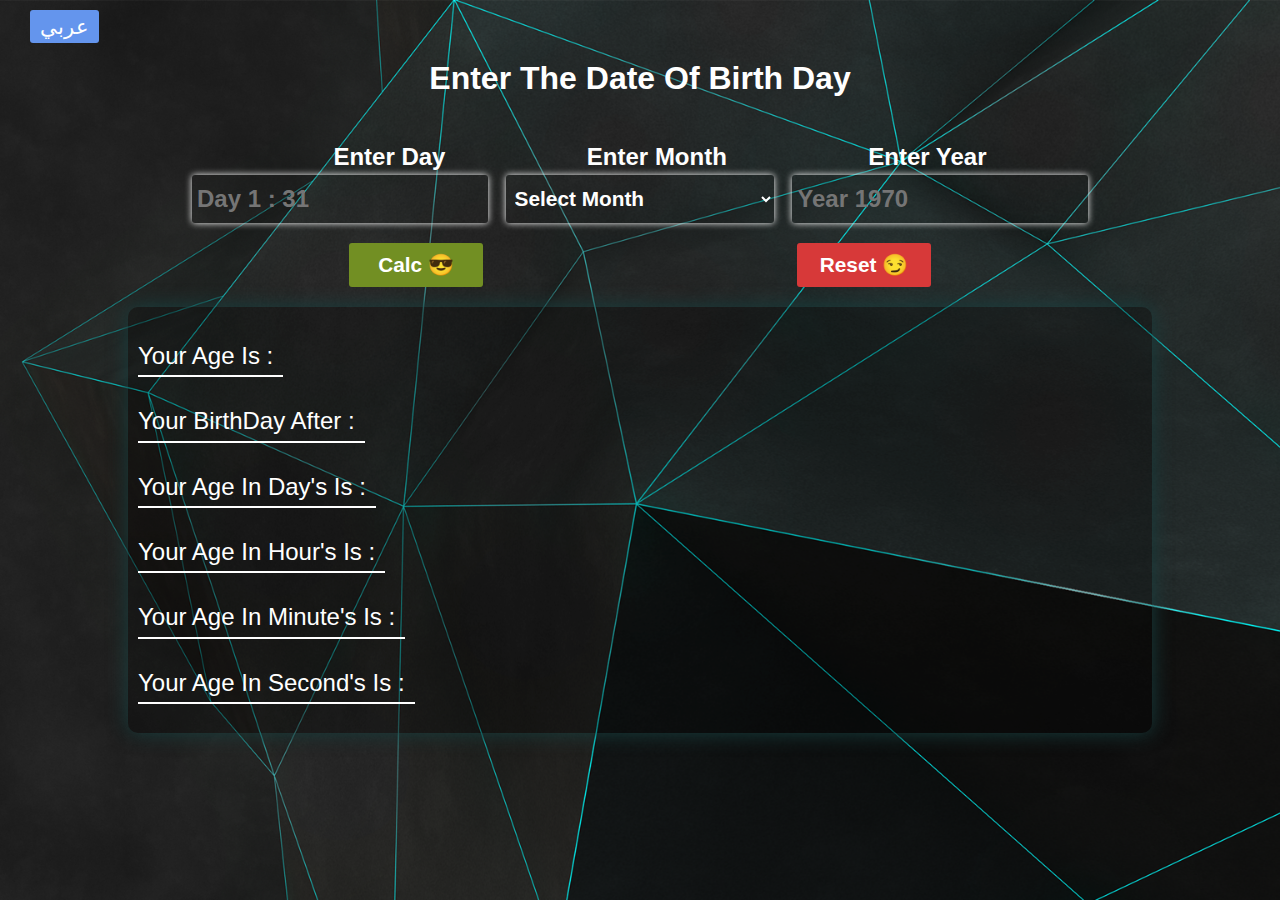
<file: index.html>
<!DOCTYPE html>
<html lang="en">
<head>
    <meta charset="UTF-8" />
    <meta http-equiv="X-UA-Compatible" content="IE=edge" />
    <meta name="viewport" content="width=device-width, initial-scale=1.0" />
    <meta name="description" content="test the SEO" />
    <!-- Normlize CSS File -->
    <link rel="stylesheet" href="css/normalize.css" />
    <!-- Main Style File -->
    <link rel="stylesheet" href="css/style.css" />
    <!-- Fav Icon -->
    <link rel="icon" href="img/fav_icon.jpg" />
    <!-- Title -->
    <title>Calc_Age</title>
</head>
<body>
    <!-- Header -->
    <div class="header">
        <a href="index-ar.html" class="lang-btn">عربي</a>
        <h1>enter the date of birth day</h1>
    </div>

    <!-- Label -->
    <div class="label">
        <h3>enter day</h3>
        <h3>enter month</h3>
        <h3>enter year</h3>
    </div>
    <!-- Form -->
    <form>
    <!-- Day Input -->
    <input
        type="number"
        max="31"
        min="1"
        class="day"
        placeholder="Day 1 : 31"
    />
        <!-- Select Month -->
        <select name="Month" id="month">
            <option value="">Select Month</option>
            <option value="Jan">January (1)</option>
            <option value="Feb">February (2)</option>
            <option value="Mar">March (3)</option>
            <option value="Apr">April (4)</option>
            <option value="May">May (5)</option>
            <option value="Jun">june (6)</option>
            <option value="Jul">july (7)</option>
            <option value="Aug">August (8)</option>
            <option value="Sep">September (9)</option>
            <option value="Oct">October (10)</option>
            <option value="Nov">November (11)</option>
            <option value="Dec">December (12)</option>
        </select>
        <!-- Year Input -->
        <input type="number" class="year" min="1970" placeholder="Year 1970" />
        <!-- Btn -->
        <input type="submit" class="calc" value="Calc 😎" />
        <input type="reset" class="reset" value="Reset 😏" />
    </form>
    <!-- Container -->
    <div class="container">
        <p>your age is : <span></span></p>
        <p>your birthDay after : <span></span>  </p>
        <p>your age in day's is : <span></span></p>
        <p>your age in hour's is : <span></span></p>
        <p>your age in minute's is : <span></span></p>
        <p>your age in second's is : <span></span></p>
    </div>
    <!-- error -->
    <div class="emoji-error">
        😖
    </div>
    <!-- Script JS File -->
    <script src="js/main.js"></script>
</body>
</html>
</file>
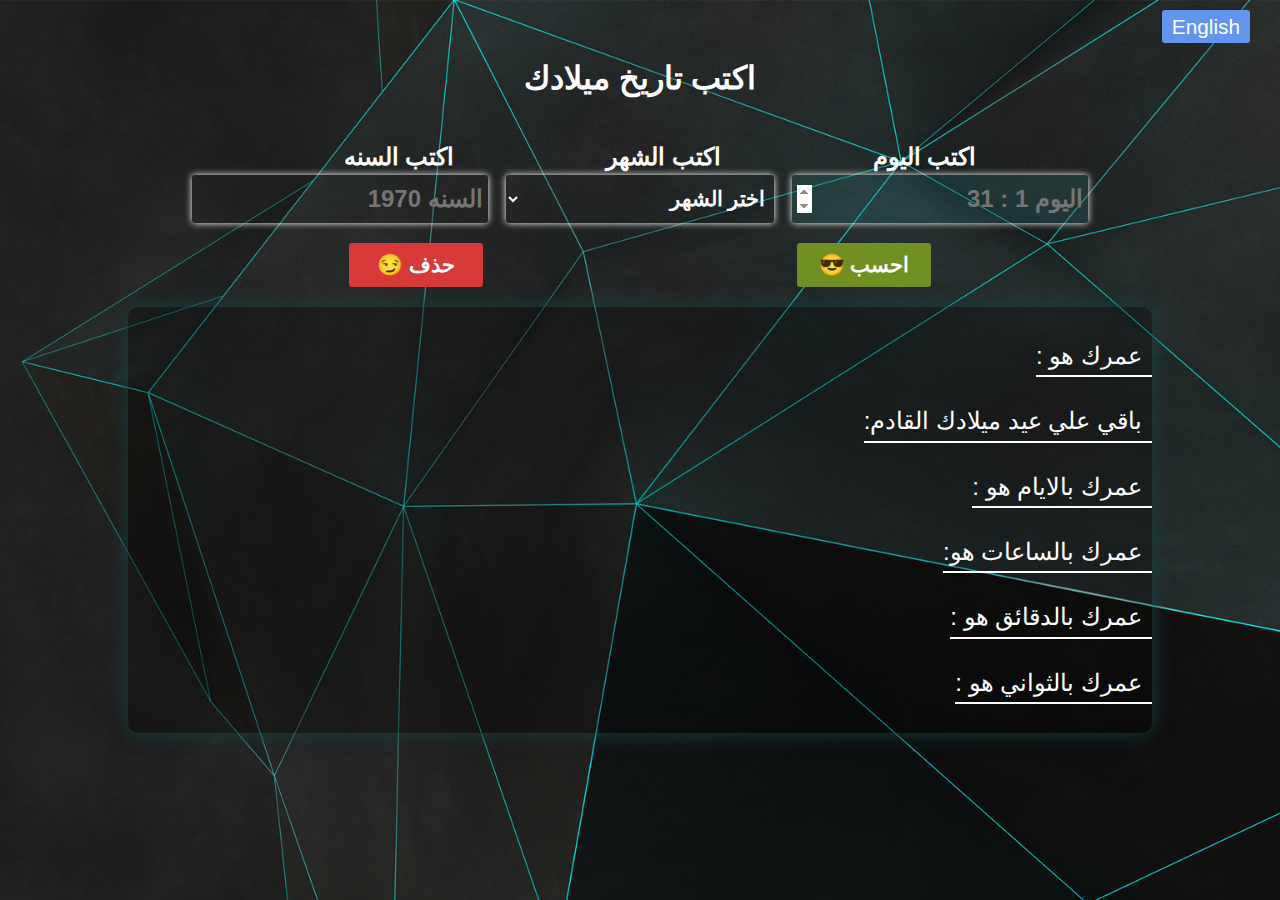
<file: index-ar.html>
<!DOCTYPE html>
<html lang="ar">
<head>
    <meta charset="UTF-8">
    <meta http-equiv="X-UA-Compatible" content="IE=edge">
    <meta name="viewport" content="width=device-width, initial-scale=1.0">
    <meta name="description" content="test the SEO">
    <!-- Normlize CSS File -->
    <link rel="stylesheet" href="css/normalize.css">
    <!-- Main Style File -->
    <link rel="stylesheet" href="css/style.css">
    <!-- Fav Icon -->
    <link rel="icon" href="img/fav_icon.jpg" />
    <!-- Title -->
    <title>احسب عمرك</title>
    <style>
        body{
            direction: rtl;
        }
    </style>
</head>
<body>
    <!-- Header -->
    <div class="header">
        <a href="index.html" class="lang-btn">english</a>
        <h1>اكتب تاريخ ميلادك</h1>
    </div>
    
    <!-- Label -->
    <div class="label">
        <h3>اكتب اليوم</h3>
        <h3>اكتب الشهر</h3>
        <h3>اكتب السنه</h3>
    </div>
    <!-- Form -->
    <form>
        <!-- Day Input -->
        <input type="number" max="31" min="1" class="day" placeholder="اليوم 1 : 31">
        <!-- Select Month -->
    <select name="Month" id="month">
        <option value="">اختر الشهر</option>
        <option value="Jan">يناير (1)</option>
        <option value="Feb">فبراير (2)</option>
        <option value="Mar">مارس (3)</option>
        <option value="Apr">ابريل (4)</option>
        <option value="May">مايو (5)</option>
        <option value="Jun">يونيو (6)</option>
        <option value="Jul">يوليو (7)</option>
        <option value="Aug">اغسطس (8)</option>
        <option value="Sep">سبتمبر (9)</option>
        <option value="Oct">اكتوبر (10)</option>
        <option value="Nov">نوفمبر (11)</option>
        <option value="Dec">ديسمبر (12)</option>
    </select>
    <!-- Year Input -->
    <input type="number" class="year" min="1970" placeholder="السنه 1970">
    <input type="submit" class="calc" value="احسب 😎">
    <input type="reset" class="reset" value="حذف 😏">
    </form>
    <!-- content container  -->
    <div class="container">
        <p>عمرك هو : <span></span>  </p>
        <p>باقي علي عيد ميلادك القادم: <span></span>  </p>
        <p>عمرك بالايام هو : <span></span> </p>
        <p>عمرك بالساعات هو: <span></span> </p>
        <p>عمرك بالدقائق هو : <span></span> </p>
        <p>عمرك بالثواني هو : <span></span> </p>
    </div>
    <!-- error -->
    <div class="emoji-error">
        😖
    </div>
    <!-- Script JS File -->
    <script src="js/script-ar.js"></script>
</body>
</html>
</file>
<file: css/style.css>
*{
    box-sizing: border-box;
    font-family: Arial, Helvetica, sans-serif;
    font-size: 16px;
}
body{
    background-color: var(--body-bg);
    background-image: url(../img/bg1.png);
    background-size: cover;
    background-repeat: no-repeat;
    background-position: center center;
    background-attachment: fixed;
}
:root{
    --calc-btn-bg: #728f23;
    --reset-btn-bg: #d73939;
    --body-bg: #1e221f;
    --white-color: #FFF;
}
/* error */
.emoji-error{
    font-size: 280px;
    width: 50%;
    margin: 0 auto;
    text-align: center;
    display: none;
}
/* -----------------------header----------- */
.header{
    margin-top: 15px;
}
.lang-btn{
    padding: 5px 10px;
    cursor: pointer;
    border: none;
    border-radius: 3px;
    background-color: cornflowerblue;
    color: #FFF;
    font-size: 1.3rem;
    margin: 0 30px;
    text-decoration: none;
    text-transform: capitalize;
}
.header .lang-btn:hover{
    opacity: 0.7;
    transition: 0.3s;
}
.header h1{
    color: var(--white-color);
    text-transform: capitalize;
    text-align: center;
}
/* -----------------------label------------ */
.label{
    color: white;
    width: 70%;
    margin: 0 auto;
    /* margin-top: 50px; */
    display: flex;
    justify-content: space-evenly;
    align-items: center;
    font-weight: bold;
}
.label h3{
    /* color: white; */
    font-size: 1.5rem;
    width: fit-content;
    text-transform: capitalize;
    margin-left: 40px;
    margin-bottom: 5px;
}
/* ---------------Start-Form----------------- */
form{
    text-align: center;
    width: 70%;
    margin: 0 auto;
    display: flex;
    flex-wrap: wrap;
    justify-content: space-between;
}
input{
    padding: 10px 5px;
    width: 33%;
    border: none;
    border-radius: 3px;
    font-size: 1.5rem;
    outline: none;
    font-weight: bold;
    background-color: transparent;
    box-shadow: 0px 0px 7px 0px white;
    color: var(--white-color);
}
.day:focus{
    background-color: #36858538;
}
.year:focus{
    background-color: #36858538;
}
select{
    padding: 10px 5px;
    width: 30%;
    border: none;
    border-radius: 3px;
    font-size: 1.3rem;
    outline: none;
    font-weight: bold;
    background-color: transparent;
    box-shadow: 0px 0px 7px 0px white;
    color: var(--white-color);
    cursor: pointer;
}
select option{
    background-color: #368585;
    font-size: 1.5rem;
}
.calc,.reset{
    width: 15%;
    cursor: pointer;
    border: none;
    border-radius: 3px;
    background-color: var(--calc-btn-bg);
    color: #FFF;
    font-size: 1.3rem;
    display: block;
    margin: 0 auto;
    margin-top: 20px;
    box-shadow: none;
}
.calc:hover{
    opacity: 0.7;
    transition: 0.3s;
}
.reset{
    background-color: var(--reset-btn-bg);
}
.reset:hover{
    opacity: 0.7;
    transition: 0.3s;
}
/* ---------------------End-Form----------------- */
/* ---------------------Start-Container---------------- */
.container{
    box-shadow: 0px 0px 20px 0px #183f3f;
    background-color: #00000046;
    border-radius: 10px;
    width: 80%;
    margin: 0 auto;
    margin-top: 20px;
    margin-bottom: 10px;
    padding: 5px 0;
}
.container p{
    color: white;
    font-size: 1.5rem;
    text-transform: capitalize;
    border-bottom: 2px solid #FFF;
    padding: 5px 0;
    padding-right: 10px;
    margin-left: 10px;
    width: fit-content;
}
.container p span{
    color: #00ffeeb1;
    font-size: 1.6rem;
}
/* --------------------End-Container------------------ */

/* --------------------From js---------------- */
#mseeg{
    color: #d73939;
    font-size: 2rem;
}
#cheak{
    color: #d73939;
    font-size: 2rem;
}
.error{
    /* border: 2px solid red; */
    box-shadow: 0px 0px 7px 0px red;
}
.label-error{
    color: #e50303;
}



/* -----------Madia Queries---------- */
@media (max-width: 530px) {
    .emoji-error{
        font-size: 150px;
        width: 80%;
    }
}
@media (max-width: 450px){
    *{
        font-size: 5px;
    }
    .label h3{
        margin-left: 0;
        margin-right: 5px;
    }
}

@media (min-width: 451px) and (max-width: 767px){
    *{
        font-size: 7px;
    }
    .label h3{
        margin-left: 0;
    }
}
</file>
